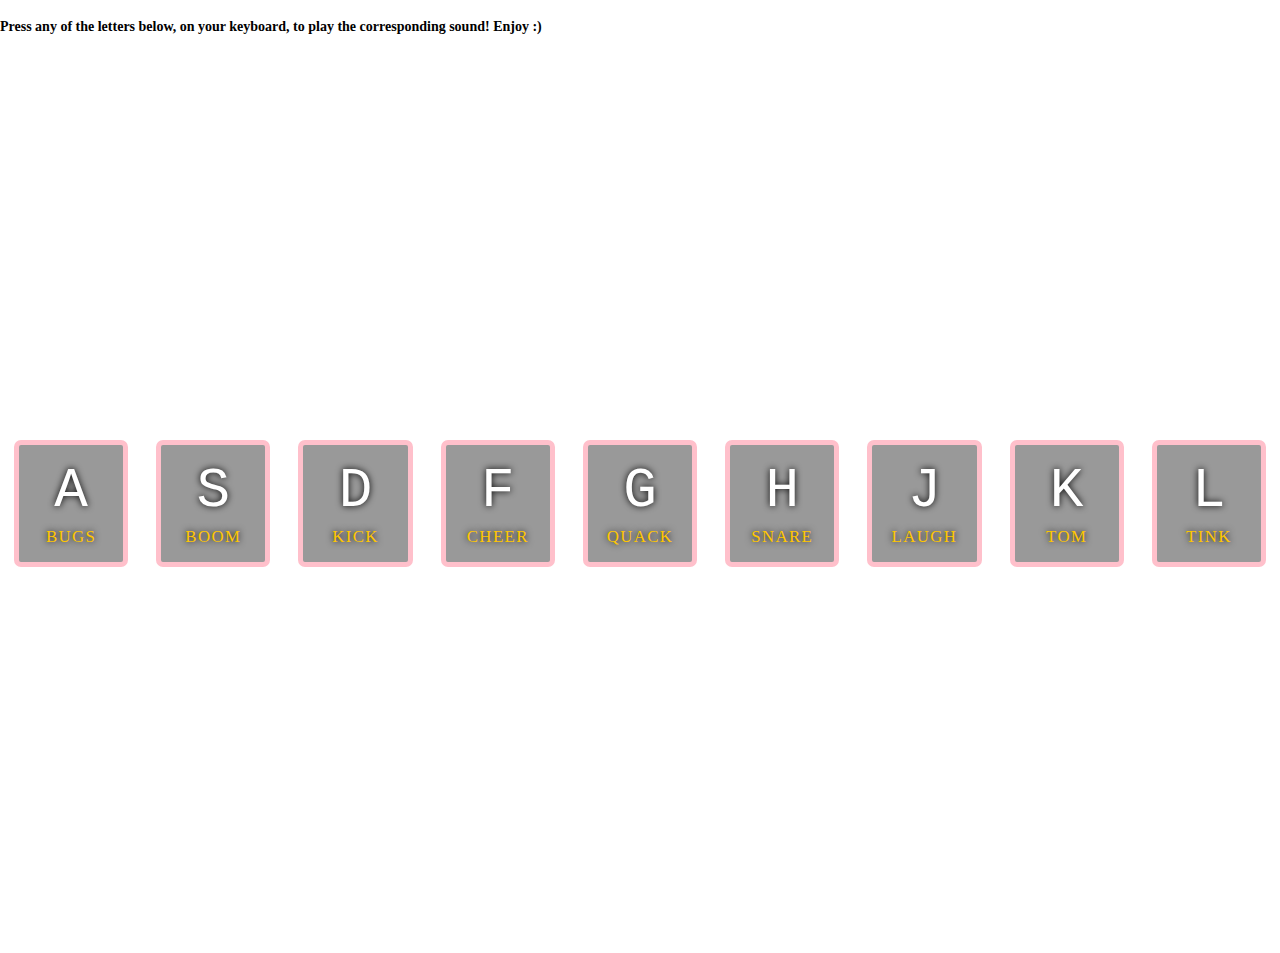
<file: index.html>
<!DOCTYPE html>
<html lang="en">
<head>
  <meta charset="UTF-8">
  <title>JS Drum Kit</title>
  <link rel="stylesheet" href="style.css">
</head>
<body>
  <h4>Press any of the letters below, on your keyboard, to play the corresponding sound! Enjoy :)</h4>
  <div class="keys">
    <div data-key="65" class="key">
      <kbd>A</kbd>
      <span class="sound">BUGS</span>
    </div>
    <div data-key="83" class="key">
      <kbd>S</kbd>
      <span class="sound">BOOM</span>
    </div>
    <div data-key="68" class="key">
      <kbd>D</kbd>
      <span class="sound">KICK</span>
    </div>
    <div data-key="70" class="key">
      <kbd>F</kbd>
      <span class="sound">CHEER</span>
    </div>
    <div data-key="71" class="key">
      <kbd>G</kbd>
      <span class="sound">QUACK</span>
    </div>
    <div data-key="72" class="key">
      <kbd>H</kbd>
      <span class="sound">SNARE</span>
    </div>
    <div data-key="74" class="key">
      <kbd>J</kbd>
      <span class="sound">LAUGH</span>
    </div>
    <div data-key="75" class="key">
      <kbd>K</kbd>
      <span class="sound">TOM</span>
    </div>
    <div data-key="76" class="key">
      <kbd>L</kbd>
      <span class="sound">TINK</span>
    </div>
  </div>

  <audio data-key="65" src="sounds/bugs.wav"></audio>
  <audio data-key="83" src=""></audio>
  <audio data-key="68" src=""></audio>
  <audio data-key="70" src=""></audio>
  <audio data-key="71" src=""></audio>
  <audio data-key="72" src=""></audio>
  <audio data-key="74" src=""></audio>
  <audio data-key="75" src=""></audio>
  <audio data-key="76" src=""></audio>
<script type="text/javascript" src="drums.js"></script>
</body>
</html>
</file>
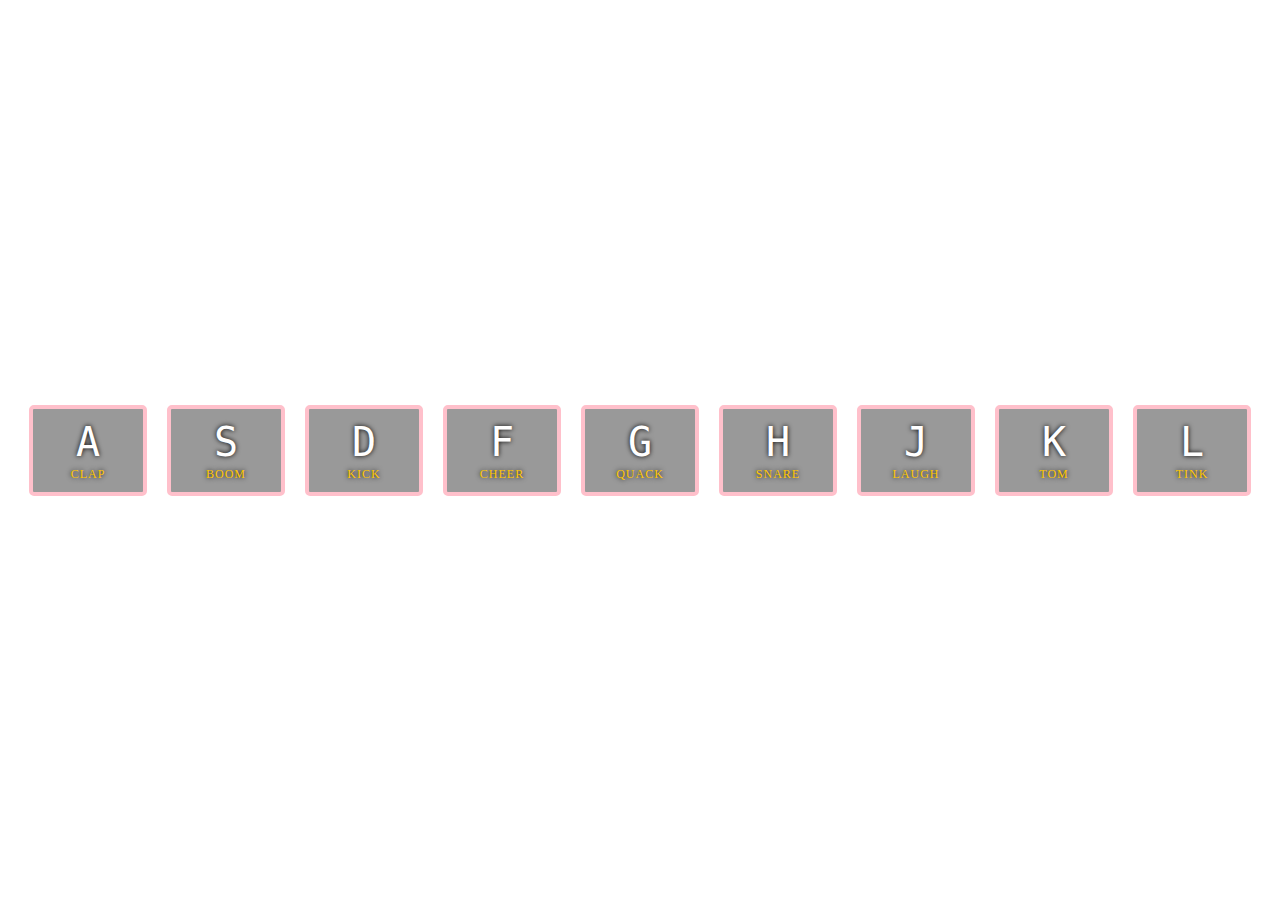
<file: drums.html>
<!DOCTYPE html>
<html lang="en">
<head>
  <meta charset="UTF-8">
  <title>JS Drum Kit</title>
  <link rel="stylesheet" href="drums.css">
</head>
<body>

  <div class="keys">
    <div data-key="65" class="key">
      <kbd>A</kbd>
      <span class="sound">CLAP</span>
    </div>
    <div data-key="83" class="key">
      <kbd>S</kbd>
      <span class="sound">BOOM</span>
    </div>
    <div data-key="68" class="key">
      <kbd>D</kbd>
      <span class="sound">KICK</span>
    </div>
    <div data-key="70" class="key">
      <kbd>F</kbd>
      <span class="sound">CHEER</span>
    </div>
    <div data-key="71" class="key">
      <kbd>G</kbd>
      <span class="sound">QUACK</span>
    </div>
    <div data-key="72" class="key">
      <kbd>H</kbd>
      <span class="sound">SNARE</span>
    </div>
    <div data-key="74" class="key">
      <kbd>J</kbd>
      <span class="sound">LAUGH</span>
    </div>
    <div data-key="75" class="key">
      <kbd>K</kbd>
      <span class="sound">TOM</span>
    </div>
    <div data-key="76" class="key">
      <kbd>L</kbd>
      <span class="sound">TINK</span>
    </div>
  </div>

  <audio data-key="65" src=""></audio>
  <audio data-key="83" src=""></audio>
  <audio data-key="68" src=""></audio>
  <audio data-key="70" src=""></audio>
  <audio data-key="71" src=""></audio>
  <audio data-key="72" src=""></audio>
  <audio data-key="74" src=""></audio>
  <audio data-key="75" src=""></audio>
  <audio data-key="76" src=""></audio>
<script src="drums.js"></script>
</body>
</html>
</file>
<file: style.css>
html {
  font-size: 14px;
  background: url(https://www.wired.com/wp-content/uploads/2016/04/PowerpuffGirls.jpg) bottom center;
  background-size: cover;
}
body,html {
  margin: 0;
  padding: 0;
  font-family:'Sans Serif';
}
h1 {
  color: white;
}

.keys {
  display: flex;
  flex: 1;
  min-height: 100vh;
  align-items: center;
  justify-content: center;
}

.key {
  border: .4rem solid pink;
  border-radius: .5rem;
  margin: 1rem;
  font-size: 1.5rem;
  padding: 1rem .5rem;
  transition: all .07s ease;
  width: 10rem;
  text-align: center;
  color: white;
  background: rgba(0,0,0,0.4);
  text-shadow: 0 0 .5rem black;
}

.playing {
  transform: scale(1.1);
  border-color: #ffc600;
  box-shadow: 0 0 1rem #ffc600;
}

kbd {
  display: block;
  font-size: 4rem;
}

.sound {
  font-size: 1.2rem;
  text-transform: uppercase;
  letter-spacing: .1rem;
  color: #ffc600;
}
</file>
<file: drums.css>
html {
  font-size: 10px;
  background: url(https://www.wired.com/wp-content/uploads/2016/04/PowerpuffGirls.jpg) bottom center;
  background-size: cover;
}
body,html {
  margin: 0;
  padding: 0;
  font-family:'Bree Serif';
}

.keys {
  display: flex;
  flex: 1;
  min-height: 100vh;
  align-items: center;
  justify-content: center;
}

.key {
  border: .4rem solid pink;
  border-radius: .5rem;
  margin: 1rem;
  font-size: 1.5rem;
  padding: 1rem .5rem;
  transition: all .07s ease;
  width: 10rem;
  text-align: center;
  color: white;
  background: rgba(0,0,0,0.4);
  text-shadow: 0 0 .5rem black;
}

.playing {
  transform: scale(1.1);
  border-color: #ffc600;
  box-shadow: 0 0 1rem #ffc600;
}

kbd {
  display: block;
  font-size: 4rem;
}

.sound {
  font-size: 1.2rem;
  text-transform: uppercase;
  letter-spacing: .1rem;
  color: #ffc600;
}
</file>
